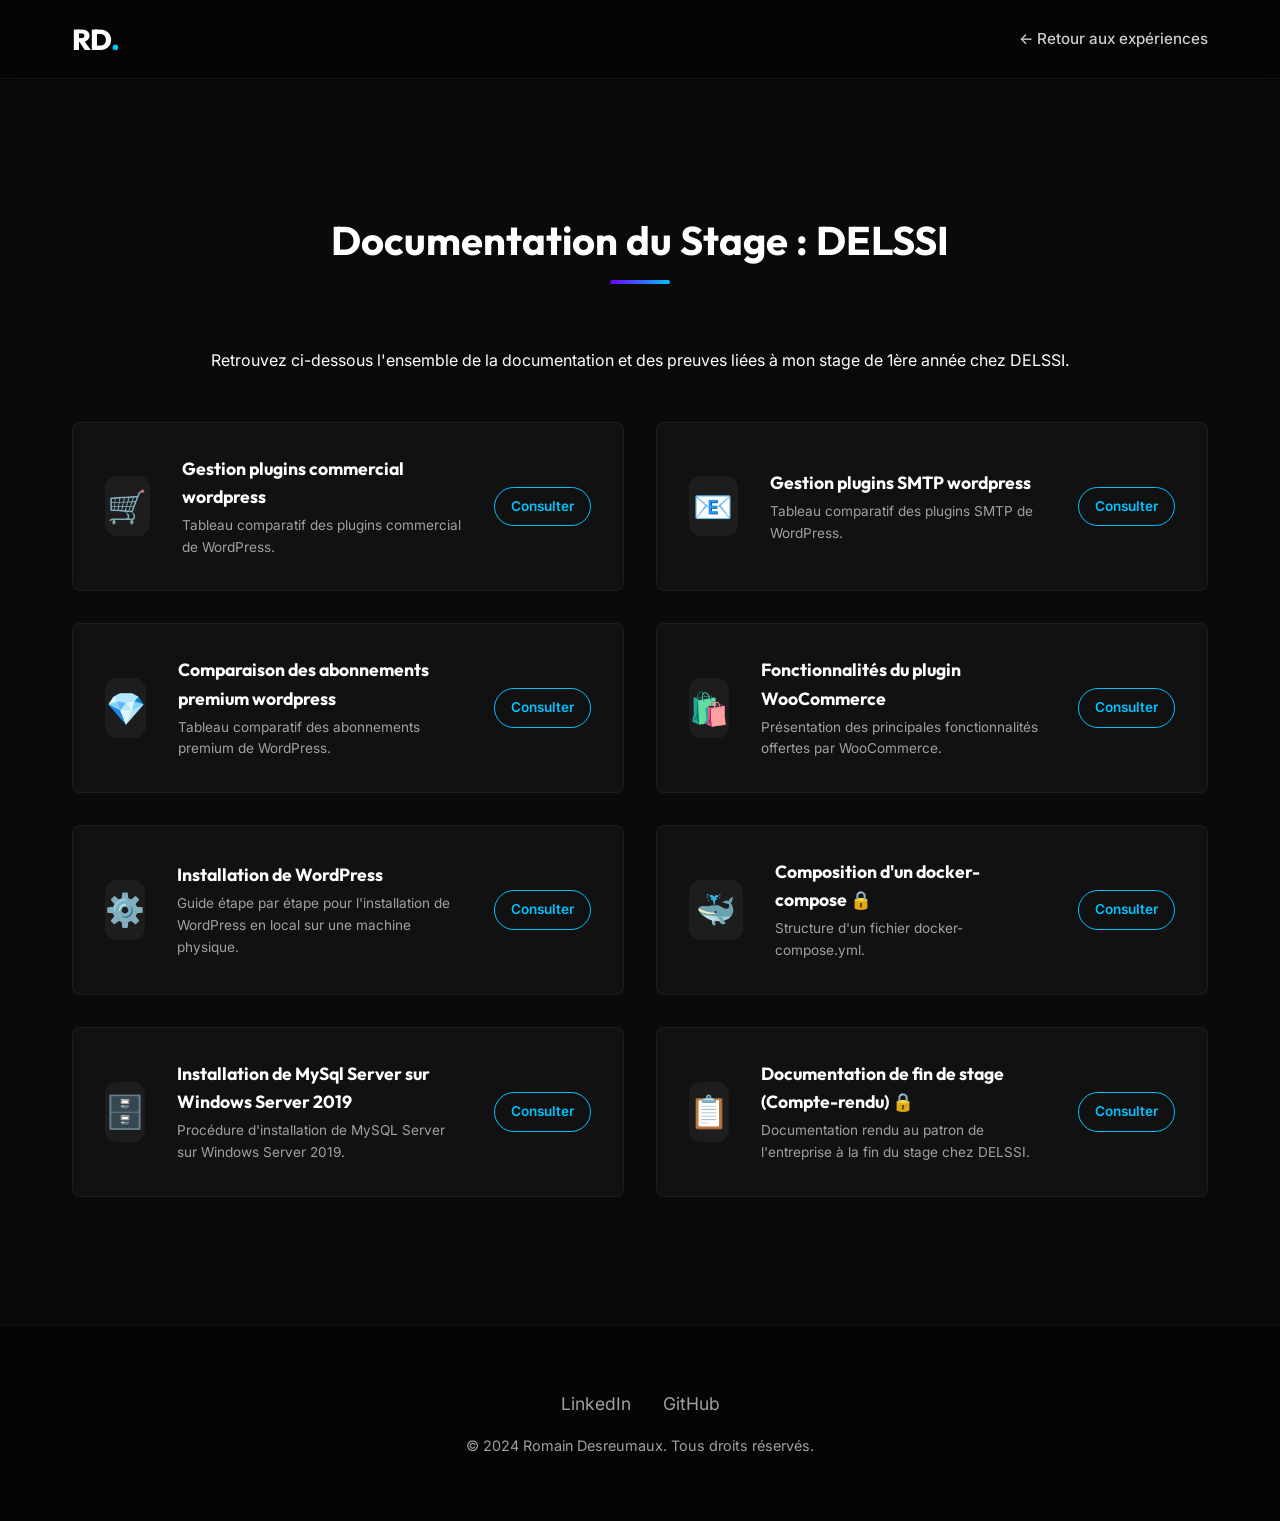
<file: doc_delssi.html>
<!DOCTYPE html>
<html lang="fr">

<head>
    <meta charset="UTF-8">
    <meta name="viewport" content="width=device-width, initial-scale=1.0">
    <title>Documentation Stage DELSSI - Romain Desreumaux</title>
    <!-- Google Fonts -->
    <link rel="preconnect" href="https://fonts.googleapis.com">
    <link rel="preconnect" href="https://fonts.gstatic.com" crossorigin>
    <link
        href="https://fonts.googleapis.com/css2?family=Inter:wght@300;400;500;600&family=Outfit:wght@500;700;800&display=swap"
        rel="stylesheet">
    <!-- Styles -->
    <link rel="stylesheet" href="css/style.css">
    <!-- Favicon -->
    <link rel="icon" type="image/x-icon" href="images/favicon.ico">
    <style>
        body {
            display: flex;
            flex-direction: column;
            min-height: 100vh;
        }

        main {
            flex: 1;
        }
    </style>
</head>

<body>
    <!-- Navigation -->
    <header class="header">
        <div class="container">
            <a href="index.html" class="logo">RD<span class="dot">.</span></a>
            <input type="checkbox" id="nav-toggle" class="nav-toggle">
            <nav class="nav">
                <ul class="nav-list">
                    <li><a href="index.html#parcours-pro" class="nav-link">← Retour aux expériences</a></li>
                </ul>
            </nav>
            <label for="nav-toggle" class="nav-toggle-label">
                <span></span>
            </label>
        </div>
    </header>

    <main>
        <section class="section docs" style="margin-top: 5rem; background: rgba(255,255,255,0.02);">
            <div class="container">
                <div class="section-header">
                    <h2 class="section-title">Documentation du Stage : DELSSI</h2>
                    <div class="divider"></div>
                </div>
                <p style="text-align: center; margin-bottom: 3rem; color: var(--text-secondary);">
                    Retrouvez ci-dessous l'ensemble de la documentation et des preuves liées à mon stage de 1ère année
                    chez DELSSI.
                </p>

                <div class="docs-grid">
                    <!-- Doc Item 1 -->
                    <div class="doc-card">
                        <div class="doc-icon">🛒</div>
                        <div class="doc-info">
                            <h3>Gestion plugins commercial wordpress</h3>
                            <p>Tableau comparatif des plugins commercial de WordPress.</p>
                        </div>
                        <a href="documentation/comparatif_plugins_wordpress.xlsx" class="btn-download"
                            target="_blank">Consulter</a>
                    </div>

                    <!-- Doc Item 2 -->
                    <div class="doc-card">
                        <div class="doc-icon">📧</div>
                        <div class="doc-info">
                            <h3>Gestion plugins SMTP wordpress</h3>
                            <p>Tableau comparatif des plugins SMTP de WordPress.</p>
                        </div>
                        <a href="documentation/comparatif_plugin_smtp.xlsx" class="btn-download"
                            target="_blank">Consulter</a>
                    </div>

                    <!-- Doc Item 3 -->
                    <div class="doc-card">
                        <div class="doc-icon">💎</div>
                        <div class="doc-info">
                            <h3>Comparaison des abonnements premium wordpress</h3>
                            <p>Tableau comparatif des abonnements premium de WordPress.
                            <p>
                        </div>
                        <a href="documentation/comparaison_plan_wp.xlsx" class="btn-download"
                            target="_blank">Consulter</a>
                    </div>

                    <!-- Doc Item 4 -->
                    <div class="doc-card">
                        <div class="doc-icon">🛍️</div>
                        <div class="doc-info">
                            <h3>Fonctionnalités du plugin WooCommerce</h3>
                            <p>Présentation des principales fonctionnalités offertes par WooCommerce.</p>
                        </div>
                        <a href="documentation/plugin_woocommerce.xlsx" class="btn-download"
                            target="_blank">Consulter</a>
                    </div>

                    <!-- Doc Item 5 -->
                    <div class="doc-card">
                        <div class="doc-icon">⚙️</div>
                        <div class="doc-info">
                            <h3>Installation de WordPress</h3>
                            <p>Guide étape par étape pour l'installation de WordPress en local sur une machine physique.
                            </p>
                        </div>
                        <a href="documentation/installation_wordpress.pdf" class="btn-download"
                            target="_blank">Consulter</a>
                    </div>

                    <!-- Doc Item 6 -->
                    <div class="doc-card">
                        <div class="doc-icon">🐳</div>
                        <div class="doc-info">
                            <h3>Composition d'un docker-compose <span title="Document protégé">🔒</span></h3>
                            <p>Structure d'un fichier docker-compose.yml.</p>
                        </div>
                        <a href="#" class="btn-download btn-private"
                            data-url="documentation/docker-compose.yml">Consulter</a>
                    </div>

                    <!-- Doc Item 7 -->
                    <div class="doc-card">
                        <div class="doc-icon">🗄️</div>
                        <div class="doc-info">
                            <h3>Installation de MySql Server sur Windows Server 2019</h3>
                            <p>Procédure d'installation de MySQL Server sur Windows Server 2019.</p>
                        </div>
                        <a href="documentation/install_mysqlserver_windowsserver.pdf" class="btn-download"
                            target="_blank">Consulter</a>
                    </div>

                    <!-- Doc Item 8 -->
                    <div class="doc-card">
                        <div class="doc-icon">📋</div>
                        <div class="doc-info">
                            <h3>Documentation de fin de stage (Compte-rendu) <span title="Document protégé">🔒</span>
                            </h3>
                            <p>Documentation rendu au patron de l'entreprise à la fin du stage chez DELSSI.</p>
                        </div>
                        <a href="#" class="btn-download btn-private"
                            data-url="documentation/documentation_wordpress.pdf">Consulter</a>
                    </div>
                </div>
            </div>
        </section>
    </main>



    <!-- Footer -->
    <footer class="footer">
        <div class="container">
            <div class="footer-social">
                <a href="https://www.linkedin.com/in/romain-desreumaux-6b03152b5/" class="social-link"
                    target="_blank">LinkedIn</a>
                <a href="https://github.com/Zertox22" class="social-link" target="_blank">GitHub</a>
            </div>
            <p>&copy; 2024 Romain Desreumaux. Tous droits réservés.</p>
        </div>
    </footer>

    <!-- Scripts -->
    <script src="js/script.js"></script>
</body>

</html>
</file>
<file: css/style.css>
/* --- Variables & Thème --- */
:root {
    /* Couleurs de fond */
    --bg-dark: #050505;
    --bg-card: rgba(255, 255, 255, 0.03);
    --bg-card-hover: rgba(255, 255, 255, 0.08);

    /* Couleurs Primaires (Gradient) */
    --primary-start: #7000FF; /* Violet */
    --primary-end: #00C2FF; /* Cyan */

    /* Couleurs Texte */
    --text-main: #ffffff;
    --text-muted: #a0a0a0;

    /* Polices */
    --font-heading: 'Outfit', sans-serif;
    --font-body: 'Inter', sans-serif;

    /* Espacements Standard */
    --spacing-xs: 0.5rem;
    --spacing-sm: 1rem;
    --spacing-md: 2rem;
    --spacing-lg: 4rem;
    --spacing-xl: 8rem;

    /* Border Radius */
    --radius-sm: 8px;
    --radius-md: 16px;
    --radius-lg: 24px;

    /* Transitions */
    --transition-fast: 0.2s ease;
    --transition-smooth: 0.4s cubic-bezier(0.165, 0.84, 0.44, 1);
}

/* --- Reset & Base --- */
* {
    margin: 0;
    padding: 0;
    box-sizing: border-box;
}

html {
    scroll-behavior: smooth;
}

body {
    background-color: var(--bg-dark);
    color: var(--text-main);
    font-family: var(--font-body);
    line-height: 1.6;
    overflow-x: hidden;
}

a {
    text-decoration: none;
    color: inherit;
    transition: var(--transition-fast);
}

ul {
    list-style: none;
}

img {
    max-width: 100%;
    display: block;
}

.container {
    max-width: 1200px;
    margin: 0 auto;
    padding: 0 var(--spacing-md);
    position: relative;
    z-index: 1;
}

/* --- Typographie Globale --- */
h1, h2, h3, h4 {
    font-family: var(--font-heading);
    font-weight: 700;
}

.gradient-text {
    background: linear-gradient(135deg, var(--primary-start), var(--primary-end));
    -webkit-background-clip: text;
    background-clip: text;
    -webkit-text-fill-color: transparent;
    display: inline-block;
}

.section {
    padding: var(--spacing-xl) 0;
}

.section-title {
    font-size: 2.5rem;
    text-align: center;
    margin-bottom: var(--spacing-xs);
}

.divider {
    height: 4px;
    width: 60px;
    background: linear-gradient(90deg, var(--primary-start), var(--primary-end));
    margin: 0 auto var(--spacing-lg);
    border-radius: 2px;
}

/* --- Boutons --- */
.btn {
    display: inline-block;
    padding: 12px 32px;
    border-radius: 50px;
    font-weight: 600;
    font-size: 1rem;
    cursor: pointer;
    transition: all var(--transition-fast);
}

.btn-primary {
    background: linear-gradient(90deg, var(--primary-start), var(--primary-end));
    color: white;
    box-shadow: 0 4px 15px rgba(112, 0, 255, 0.3);
    border: none;
}

.btn-primary:hover {
    transform: translateY(-2px);
    box-shadow: 0 8px 25px rgba(112, 0, 255, 0.5);
}

.btn-secondary {
    background: transparent;
    color: var(--text-main);
    border: 1px solid rgba(255, 255, 255, 0.2);
    margin-left: var(--spacing-sm);
}

.btn-secondary:hover {
    border-color: var(--text-main);
    background: rgba(255, 255, 255, 0.05);
}

.btn-featured {
    background: rgba(255, 255, 255, 0.1);
    padding: 8px 20px;
    border-radius: 20px;
}

.btn-featured:hover {
    background: white;
    color: black;
}

.btn-download {
    padding: 8px 16px;
    border: 1px solid var(--primary-end);
    color: var(--primary-end);
    border-radius: 20px;
    font-size: 0.85rem;
    font-weight: 600;
}

.btn-download:hover {
    background: var(--primary-end);
    color: black;
}

.btn-icon {
    width: 50px;
    height: 50px;
    border-radius: 50%;
    background: white;
    color: black;
    display: flex;
    align-items: center;
    justify-content: center;
    font-weight: 700;
    font-size: 0.8rem;
}

.btn-icon:hover {
    transform: scale(1.1);
}

/* --- Header & Nav --- */
.header {
    position: fixed;
    top: 0;
    left: 0;
    width: 100%;
    z-index: 1000;
    padding: var(--spacing-sm) 0;
    backdrop-filter: blur(10px);
    background: rgba(5, 5, 5, 0.8);
    border-bottom: 1px solid rgba(255, 255, 255, 0.05);
}

.header .container {
    display: flex;
    justify-content: space-between;
    align-items: center;
}

.logo {
    font-family: var(--font-heading);
    font-size: 1.8rem;
    font-weight: 800;
    letter-spacing: -1px;
}

.logo .dot {
    color: var(--primary-end);
}

.nav-list {
    display: flex;
    gap: var(--spacing-md);
    align-items: center;
}

.nav-link {
    font-size: 0.95rem;
    font-weight: 500;
    opacity: 0.8;
}

.nav-link:hover {
    opacity: 1;
    color: var(--primary-end);
}

.nav-toggle,
.nav-toggle-label {
    display: none;
}

/* --- Hero Section --- */
.hero {
    min-height: 100vh;
    display: flex;
    align-items: center;
    position: relative;
    padding-top: 80px;
    overflow: hidden;
}

.hero-bg img {
    position: absolute;
    top: 0;
    left: 0;
    width: 100%;
    height: 100%;
    object-fit: cover;
    opacity: 0.6;
    z-index: 0;
    pointer-events: none;
}

.hero-content {
    position: relative;
    z-index: 2;
    max-width: 700px;
}

.greeting {
    display: block;
    font-size: 1.1rem;
    color: var(--primary-end);
    margin-bottom: var(--spacing-xs);
    font-weight: 600;
    letter-spacing: 1px;
    text-transform: uppercase;
}

.hero .title {
    font-size: 4rem;
    line-height: 1.1;
    margin-bottom: var(--spacing-md);
}

.hero .subtitle {
    font-size: 1.25rem;
    color: var(--text-muted);
    margin-bottom: var(--spacing-lg);
    max-width: 500px;
}

/* --- About Section --- */
.about-grid {
    display: grid;
    grid-template-columns: 1fr 1fr;
    gap: var(--spacing-lg);
    align-items: center;
}

.about-text p {
    margin-bottom: var(--spacing-sm);
    color: var(--text-muted);
}

.about-text strong {
    color: var(--text-main);
}

.stats-grid {
    display: grid;
    grid-template-columns: repeat(2, 1fr);
    gap: var(--spacing-md);
    margin-top: var(--spacing-md);
}

.stat-item {
    background: var(--bg-card);
    padding: var(--spacing-md);
    border-radius: var(--radius-sm);
    text-align: center;
    border: 1px solid rgba(255, 255, 255, 0.05);
}

.stat-number {
    display: block;
    font-size: 2.5rem;
    font-weight: 700;
    color: var(--primary-start);
    font-family: var(--font-heading);
}

.stat-label {
    font-size: 0.9rem;
    color: var(--text-muted);
}

/* Code Card Visual */
.code-card {
    background: #1a1a1a;
    border-radius: var(--radius-md);
    padding: var(--spacing-md);
    box-shadow: 0 20px 40px rgba(0, 0, 0, 0.5);
    border: 1px solid rgba(255, 255, 255, 0.1);
    font-family: 'Consolas', monospace;
    position: relative;
}

.code-card::before {
    content: '';
    position: absolute;
    inset: -1px;
    border-radius: inherit;
    padding: 1px;
    background: linear-gradient(45deg, var(--primary-start), transparent, var(--primary-end));
    -webkit-mask: linear-gradient(#fff 0 0) content-box, linear-gradient(#fff 0 0);
    mask: linear-gradient(#fff 0 0) content-box, linear-gradient(#fff 0 0);
    -webkit-mask-composite: xor;
    mask-composite: exclude;
    pointer-events: none;
}

.code-header {
    display: flex;
    gap: 8px;
    margin-bottom: var(--spacing-sm);
}

.code-header .dot {
    width: 12px;
    height: 12px;
    border-radius: 50%;
}

.dot.red { background: #ff5f56; }
.dot.yellow { background: #ffbd2e; }
.dot.green { background: #27c93f; }

.code-content pre {
    color: #abb2bf;
    font-size: 0.9rem;
    white-space: pre-wrap;
}

.keyword { color: #c678dd; }
.var { color: #e06c75; }
.string { color: #98c379; }
.key { color: #d19a66; }

/* --- Skills Section --- */
.skills-grid {
    display: grid;
    grid-template-columns: repeat(auto-fit, minmax(220px, 1fr));
    gap: var(--spacing-md);
}

.skill-card {
    background: var(--bg-card);
    padding: var(--spacing-md);
    border-radius: var(--radius-md);
    transition: var(--transition-smooth);
    border: 1px solid rgba(255, 255, 255, 0.05);
    display: flex;
    flex-direction: column;
    align-items: center;
    text-align: center;
    height: 100%;
}

.skill-card:hover {
    background: var(--bg-card-hover);
    transform: translateY(-5px);
    border-color: rgba(255, 255, 255, 0.1);
}

.skill-card h3 {
    margin: var(--spacing-sm) 0;
    font-size: 1.25rem;
}

.skill-card p {
    color: var(--text-muted);
    font-size: 0.9rem;
}

.skill-icon {
    width: 50px;
    height: 50px;
    background: linear-gradient(135deg, var(--primary-start), var(--primary-end));
    border-radius: 12px;
    margin-bottom: var(--spacing-sm);
    opacity: 0.8;
}

/* --- Tools Section --- */
.tools-grid {
    display: grid;
    grid-template-columns: repeat(auto-fill, minmax(200px, 1fr));
    gap: var(--spacing-md);
}

.tool-item {
    background: var(--bg-card);
    padding: var(--spacing-md);
    border-radius: var(--radius-sm);
    border: 1px solid rgba(255, 255, 255, 0.05);
    text-align: center;
    transition: var(--transition-smooth);
}

.tool-item:hover {
    background: var(--bg-card-hover);
    border-color: var(--primary-end);
    transform: translateY(-5px);
}

.tool-name {
    font-weight: 600;
    font-size: 1.1rem;
    color: var(--text-main);
}

/* --- Parcours (Timeline) --- */
.timeline {
    position: relative;
    max-width: 800px;
    margin: 0 auto;
    padding: var(--spacing-md) 0;
}

.timeline::before {
    content: '';
    position: absolute;
    top: 0;
    bottom: 0;
    left: 0;
    width: 2px;
    background: rgba(255, 255, 255, 0.1);
}

.timeline-item {
    position: relative;
    margin-bottom: var(--spacing-lg);
    padding-left: 40px;
}

.timeline-dot {
    position: absolute;
    left: -5px;
    top: 5px;
    width: 12px;
    height: 12px;
    background: var(--primary-start);
    border-radius: 50%;
    box-shadow: 0 0 10px rgba(112, 0, 255, 0.5);
    z-index: 2;
}

.timeline-dot.dot-stage {
    background: var(--primary-end);
    box-shadow: 0 0 10px rgba(0, 194, 255, 0.5);
}

.timeline-date {
    font-size: 0.95rem;
    font-weight: 600;
    color: var(--primary-end);
    margin-bottom: var(--spacing-xs);
    display: inline-block;
}

.timeline-school {
    display: block;
    color: var(--text-muted);
    margin-bottom: var(--spacing-xs);
    font-size: 0.95rem;
    font-style: italic;
}

.timeline-content {
    transition: var(--transition-smooth);
    background: var(--bg-card);
    padding: var(--spacing-md);
    border-radius: var(--radius-md);
    border: 1px solid rgba(255, 255, 255, 0.05);
}

.timeline-content h3 {
    margin-bottom: 0.5rem;
    font-size: 1.25rem;
}

.timeline-content p {
    color: var(--text-muted);
    font-size: 0.95rem;
}

/* Experience Items Interactivity */
.stage-clickable {
    cursor: pointer;
}

.stage-clickable:hover .timeline-content {
    border-color: var(--primary-end);
    box-shadow: 0 0 20px rgba(0, 194, 255, 0.15);
    transform: translateY(-5px);
}

.view-more {
    display: inline-block;
    margin-top: 10px;
    font-size: 0.8rem;
    font-weight: 600;
    color: var(--primary-end);
    text-transform: uppercase;
    letter-spacing: 1px;
    opacity: 0;
    transform: translateY(5px);
    transition: var(--transition-smooth);
}

.stage-clickable:hover .view-more {
    opacity: 1;
    transform: translateY(0);
}

/* --- Projects Section --- */
.projects-grid {
    display: grid;
    grid-template-columns: repeat(auto-fit, minmax(300px, 1fr));
    gap: var(--spacing-lg);
}

.project-card {
    background: var(--bg-card);
    border-radius: var(--radius-md);
    overflow: hidden;
    border: 1px solid rgba(255, 255, 255, 0.05);
    transition: var(--transition-smooth);
}

.project-card:hover {
    transform: translateY(-10px);
    box-shadow: 0 20px 40px rgba(0, 0, 0, 0.4);
    border-color: var(--primary-end);
}

.project-image {
    position: relative;
    height: 200px;
    overflow: hidden;
}

.project-image img {
    width: 100%;
    height: 100%;
    object-fit: cover;
    transition: transform var(--transition-smooth);
}

.project-card:hover .project-image img {
    transform: scale(1.05);
}

.project-overlay {
    position: absolute;
    inset: 0;
    background: rgba(0, 0, 0, 0.7);
    display: flex;
    justify-content: center;
    align-items: center;
    gap: var(--spacing-sm);
    opacity: 0;
    transition: var(--transition-fast);
}

.project-card:hover .project-overlay {
    opacity: 1;
}

.project-content {
    padding: var(--spacing-md);
}

.project-content h3 {
    margin-bottom: var(--spacing-xs);
    font-size: 1.15rem;
}

.project-desc {
    color: var(--text-muted);
    font-size: 0.9rem;
    margin-bottom: var(--spacing-sm);
}

.project-tags {
    display: flex;
    gap: 8px;
    flex-wrap: wrap;
    margin-top: 1rem;
}

.project-tags span {
    font-size: 0.75rem;
    padding: 4px 12px;
    border-radius: 20px;
    background: rgba(255, 255, 255, 0.05);
    color: var(--text-muted);
    border: 1px solid rgba(255, 255, 255, 0.1);
}

/* --- Veille Technologique Section --- */
.veille-intro {
    background: var(--bg-card);
    padding: var(--spacing-md);
    border-radius: var(--radius-md);
    border: 1px solid rgba(255, 255, 255, 0.05);
    margin-bottom: var(--spacing-lg);
}

.veille-intro h3 {
    color: var(--primary-start);
    margin-bottom: 0.5rem;
}

.veille-tools {
    margin-top: 1rem;
}

.tool-tag {
    display: inline-block;
    padding: 4px 12px;
    border-radius: 20px;
    background: rgba(112, 0, 255, 0.1);
    border: 1px solid rgba(112, 0, 255, 0.2);
    font-size: 0.85rem;
    color: #b380ff;
}

.veille-grid {
    display: grid;
    grid-template-columns: repeat(auto-fit, minmax(300px, 1fr));
    gap: var(--spacing-md);
}

.veille-card {
    background: var(--bg-card);
    padding: var(--spacing-md);
    border-radius: var(--radius-md);
    border: 1px solid rgba(255, 255, 255, 0.05);
    transition: var(--transition-smooth);
    display: flex;
    flex-direction: column;
}

.veille-card:hover {
    transform: translateY(-5px);
    background: var(--bg-card-hover);
    border-color: rgba(255, 255, 255, 0.15);
}

.veille-date {
    font-size: 0.85rem;
    color: var(--primary-end);
    margin-bottom: 0.5rem;
    font-weight: 600;
}

.veille-card h4 {
    font-size: 1.1rem;
    margin-bottom: 1rem;
    line-height: 1.4;
}

.veille-card p {
    color: var(--text-muted);
    font-size: 0.9rem;
    flex-grow: 1;
    margin-bottom: 1rem;
}

.read-more {
    font-size: 0.9rem;
    font-weight: 600;
    color: var(--primary-end);
    align-self: flex-start;
}

/* --- Documentation Section --- */
.timeline-legend {
    display: flex;
    justify-content: center;
    gap: var(--spacing-md);
    margin-bottom: var(--spacing-lg);
}

.legend-item {
    display: flex;
    align-items: center;
    gap: 8px;
    font-size: 0.9rem;
    color: var(--text-muted);
}

.legend-dot {
    width: 12px;
    height: 12px;
    border-radius: 50%;
}

.dot-formation {
    background: var(--primary-start);
    box-shadow: 0 0 10px rgba(112, 0, 255, 0.5);
}

.docs-grid {
    display: grid;
    grid-template-columns: repeat(auto-fit, minmax(400px, 1fr));
    gap: var(--spacing-md);
}

.doc-card {
    background: var(--bg-card);
    padding: var(--spacing-md);
    border-radius: var(--radius-sm);
    display: flex;
    align-items: center;
    gap: var(--spacing-md);
    border: 1px solid rgba(255, 255, 255, 0.05);
    transition: var(--transition-fast);
}

.doc-card:hover {
    background: var(--bg-card-hover);
    border-color: rgba(255, 255, 255, 0.2);
    transform: translateY(-2px);
}

.doc-icon {
    font-size: 2rem;
    background: rgba(255, 255, 255, 0.05);
    width: 60px;
    height: 60px;
    display: flex;
    align-items: center;
    justify-content: center;
    border-radius: 12px;
}

.doc-info {
    flex-grow: 1;
}

.doc-info h3 {
    font-size: 1.1rem;
    margin-bottom: 4px;
}

.doc-info p {
    color: var(--text-muted);
    font-size: 0.85rem;
}

/* --- Modals & Lightbox --- */
.modal {
    position: fixed;
    inset: 0;
    z-index: 2000;
    display: flex;
    align-items: center;
    justify-content: center;
    opacity: 0;
    pointer-events: none;
    transition: opacity 0.3s ease;
    padding: var(--spacing-md);
}

.modal.active {
    opacity: 1;
    pointer-events: auto;
}

.modal-overlay {
    position: absolute;
    inset: 0;
    background: rgba(0, 0, 0, 0.8);
    backdrop-filter: blur(8px);
}

.modal-container {
    position: relative;
    width: 100%;
    max-width: 900px;
    max-height: 90vh;
    background: #0d0d0d;
    border: 1px solid rgba(255, 255, 255, 0.1);
    border-radius: var(--radius-lg);
    overflow-y: auto;
    box-shadow: 0 25px 50px -12px rgba(0, 0, 0, 0.5);
    z-index: 2001;
    transform: translateY(20px);
    transition: transform 0.4s cubic-bezier(0.165, 0.84, 0.44, 1);
}

.modal.active .modal-container {
    transform: translateY(0);
}

.modal-close {
    position: absolute;
    top: 20px;
    right: 20px;
    width: 40px;
    height: 40px;
    border-radius: 50%;
    background: rgba(255, 255, 255, 0.05);
    border: 1px solid rgba(255, 255, 255, 0.1);
    color: white;
    font-size: 1.5rem;
    display: flex;
    align-items: center;
    justify-content: center;
    cursor: pointer;
    transition: var(--transition-fast);
    z-index: 2002;
}

.modal-close:hover {
    background: white;
    color: black;
    transform: rotate(90deg);
}

.modal-content {
    padding: var(--spacing-lg);
}

.modal-header {
    margin-bottom: var(--spacing-md);
}

.modal-header h2 {
    font-size: 2rem;
    margin-bottom: 0.5rem;
}

.modal-company {
    color: var(--primary-end);
    font-size: 1.2rem;
    font-weight: 600;
    display: block;
    margin-bottom: 0.5rem;
}

.modal-meta {
    display: flex;
    gap: 1.5rem;
    font-size: 0.9rem;
    color: var(--text-muted);
    border-bottom: 1px solid rgba(255, 255, 255, 0.05);
    padding-bottom: 1.5rem;
    margin-bottom: 1.5rem;
}

.modal-section {
    margin-bottom: 2rem;
}

.modal-section h3 {
    margin-bottom: 1rem;
    font-size: 1.25rem;
    display: flex;
    align-items: center;
    gap: 10px;
}

.modal-section h3::before {
    content: '';
    width: 3px;
    height: 20px;
    background: var(--primary-start);
    display: block;
}

.tech-tags {
    display: flex;
    gap: 10px;
    flex-wrap: wrap;
}

.tech-tag {
    padding: 6px 14px;
    background: rgba(112, 0, 255, 0.1);
    border: 1px solid rgba(112, 0, 255, 0.2);
    border-radius: 20px;
    font-size: 0.85rem;
    color: #b380ff;
}

.screenshot-grid {
    display: grid;
    grid-template-columns: repeat(auto-fit, minmax(300px, 1fr));
    gap: 1.5rem;
}

.screenshot-item {
    border-radius: var(--radius-sm);
    overflow: hidden;
    border: 1px solid rgba(255, 255, 255, 0.05);
    height: 250px;
    cursor: pointer;
    position: relative;
}

.screenshot-item::after {
    content: '🔍 Voir en grand';
    position: absolute;
    inset: 0;
    background: rgba(0, 0, 0, 0.6);
    display: flex;
    justify-content: center;
    align-items: center;
    color: white;
    font-weight: 600;
    opacity: 0;
    transition: opacity 0.3s ease;
}

.screenshot-item:hover::after {
    opacity: 1;
}

.screenshot-item img {
    width: 100%;
    height: 100%;
    object-fit: cover;
    transition: transform 0.3s ease;
}

.screenshot-item:hover img {
    transform: scale(1.05);
}

.lightbox {
    position: fixed;
    inset: 0;
    background: rgba(0, 0, 0, 0.9);
    z-index: 9999;
    display: flex;
    justify-content: center;
    align-items: center;
    opacity: 0;
    pointer-events: none;
    transition: opacity 0.3s ease;
}

.lightbox.active {
    opacity: 1;
    pointer-events: auto;
}

.lightbox-img {
    max-width: 90%;
    max-height: 90vh;
    border-radius: 8px;
    box-shadow: 0 0 30px rgba(0, 0, 0, 0.8);
    object-fit: contain;
}

.lightbox-close {
    position: absolute;
    top: 30px;
    right: 40px;
    color: white;
    font-size: 2.5rem;
    cursor: pointer;
    background: rgba(255, 255, 255, 0.1);
    width: 50px;
    height: 50px;
    border-radius: 50%;
    display: flex;
    justify-content: center;
    align-items: center;
    transition: var(--transition-fast);
}

.lightbox-close:hover {
    background: white;
    color: black;
    transform: rotate(90deg);
}

.file-list {
    display: grid;
    grid-template-columns: 1fr;
    gap: 10px;
}

.file-item {
    padding: 1rem;
    background: var(--bg-card);
    border-radius: var(--radius-sm);
    display: flex;
    align-items: center;
    justify-content: space-between;
    transition: var(--transition-fast);
}

.file-item:hover {
    background: var(--bg-card-hover);
}

/* --- Footer --- */
.footer {
    padding: var(--spacing-lg) 0;
    text-align: center;
    border-top: 1px solid rgba(255, 255, 255, 0.05);
    font-size: 0.9rem;
    color: var(--text-muted);
}

.footer-social {
    display: flex;
    justify-content: center;
    gap: var(--spacing-md);
    margin-bottom: var(--spacing-sm);
}

.footer .social-link {
    color: var(--text-muted);
    font-size: 1.1rem;
    transition: var(--transition-fast);
}

.footer .social-link:hover {
    color: var(--primary-end);
    text-decoration: underline;
}

/* --- Responsive Media Queries --- */
@media (max-width: 768px) {
    /* Mobile Header & Navigation Navigation */
    .nav-toggle-label {
        display: flex;
        align-items: center;
        justify-content: center;
        width: 30px;
        height: 30px;
        cursor: pointer;
        position: relative;
        z-index: 1001;
    }

    .nav-toggle-label span {
        display: block;
        background: white;
        height: 2px;
        width: 100%;
        position: absolute;
        border-radius: 2px;
        transition: all 0.3s;
    }

    .nav-toggle-label span::before,
    .nav-toggle-label span::after {
        content: '';
        display: block;
        background: white;
        height: 2px;
        width: 100%;
        position: absolute;
        border-radius: 2px;
        transition: all 0.3s;
    }

    .nav-toggle-label span::before {
        top: -8px;
    }

    .nav-toggle-label span::after {
        top: 8px;
    }

    .nav-list {
        position: fixed;
        top: 0;
        right: -100%;
        width: 70%;
        height: 100vh;
        background: rgba(0, 0, 0, 0.95);
        backdrop-filter: blur(10px);
        flex-direction: column;
        justify-content: flex-start;
        padding-top: 100px;
        transition: right 0.3s ease;
        z-index: 1000;
        border-left: 1px solid rgba(255, 255, 255, 0.1);
    }

    .nav-toggle:checked ~ .nav .nav-list {
        right: 0;
    }

    .nav-toggle:checked ~ .nav-toggle-label span {
        background: transparent;
    }

    .nav-toggle:checked ~ .nav-toggle-label span::before {
        transform: rotate(45deg);
        top: 0;
    }

    .nav-toggle:checked ~ .nav-toggle-label span::after {
        transform: rotate(-45deg);
        top: 0;
    }

    .nav-link {
        font-size: 1.25rem;
    }

    /* Layout Adjustments */
    .hero .title {
        font-size: 2.5rem;
    }

    .about-grid,
    .stats-grid {
        grid-template-columns: 1fr;
    }

    .stats-grid {
        margin-top: var(--spacing-lg);
    }

    .code-card {
        margin-top: var(--spacing-md);
    }

    .modal-content {
        padding: var(--spacing-md);
    }

    .modal-header h2 {
        font-size: 1.5rem;
    }

    .modal-meta {
        flex-direction: column;
        gap: 0.5rem;
    }
}

@media (max-width: 600px) {
    .docs-grid {
        grid-template-columns: 1fr;
    }

    .doc-card {
        flex-direction: column;
        text-align: center;
    }

    .doc-info {
        margin-bottom: var(--spacing-sm);
    }

    .section-title {
        font-size: 2rem;
    }
}
</file>
